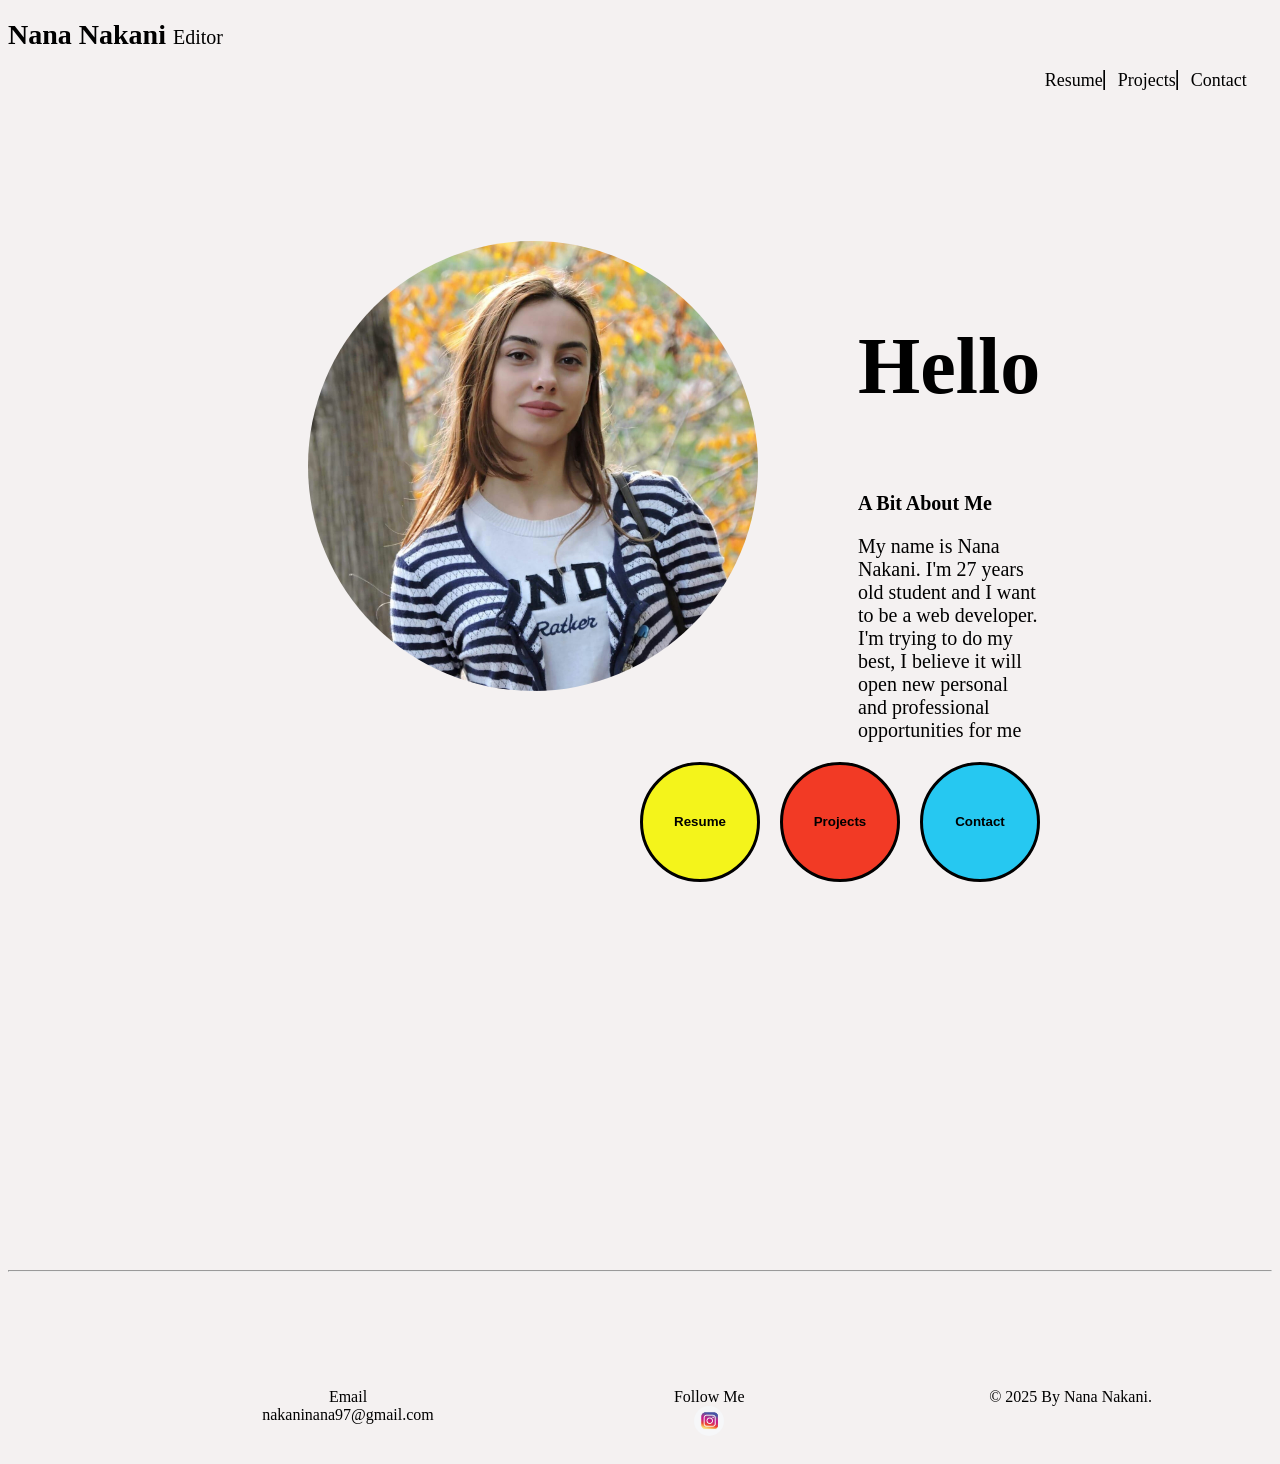
<file: index.html>
<!DOCTYPE html>
<html lang="en">
<head>
    <meta charset="UTF-8">
    <meta name="viewport" content="width=device-width, initial-scale=1.0">
    <title>MAINPAGE</title>
    <link rel="stylesheet" href="MAINPAGE.css">
    <link rel="stylesheet" href="Resume.html">
    <link rel="stylesheet" href="Contact.html">
    <link rel="stylesheet" href="Projects.html">
</head>
<body>
    <header>
        <div class="first">
            <h1>Nana Nakani <span>Editor</span></h1>
        </div>
        <nav>
            <ul class="header">
                <li class="Resume"><a href="./Resume.html">Resume</a></li>
                <li class="Projects"><a href="Projects.html">Projects</a></li>
                <li class="Contact"><a href="Contact.html">Contact</a></li>
            </ul>
        </nav>
    </header>
    <Main>
        <section class="Container">
        <div class="Second"> 
            <img src="ნანა ნაკანი.jpg" alt=""></div>
        <div class="Third">
            <p class="Hello">Hello</p>
            <p class="Aboutme">A Bit About Me</p>
            <p class="Paragraph">My name is Nana Nakani. I'm 27 years old student and I want to be a web developer. I'm trying to do my best, I believe it will open new personal and professional opportunities for me</p>
        </div>  
        </section>
    <section class="Parent">
        <div class="Button1">
            <button class="resume"><a href="Resume.html">Resume</a></button>
        </div>
        <div class="Button2">
        <button class="projects"><a href="Projects.html">Projects</a></button>
    </div>
        <div class="Button3">
        <button class="contact"><a href="Contact.html">Contact</a></button>
    </div>
    </section>
    </Main>
    <footer>
        <hr>
        <section class="footer">
            <nav class="email">
                <ul class="footerul">
                    <li class="gmail">Email</li>
                    <li><a href="email:nakaninana97@gmail.com">nakaninana97@gmail.com</a></li>
                </ul>
            </nav>
            <nav class="follow">
                <ul class="footerul">
                    <li class="insta">Follow Me</li>
                    <li><img class="instagram" src="instagram.png" alt=""></li>
                </ul>
            </nav>
            <nav class="byme">
            <ul class="footerul">
                <li class="2025">© 2025 By Nana Nakani.</li>
            </ul>
        </nav>
        </section>
    </footer>
</body>
</html>
</file>
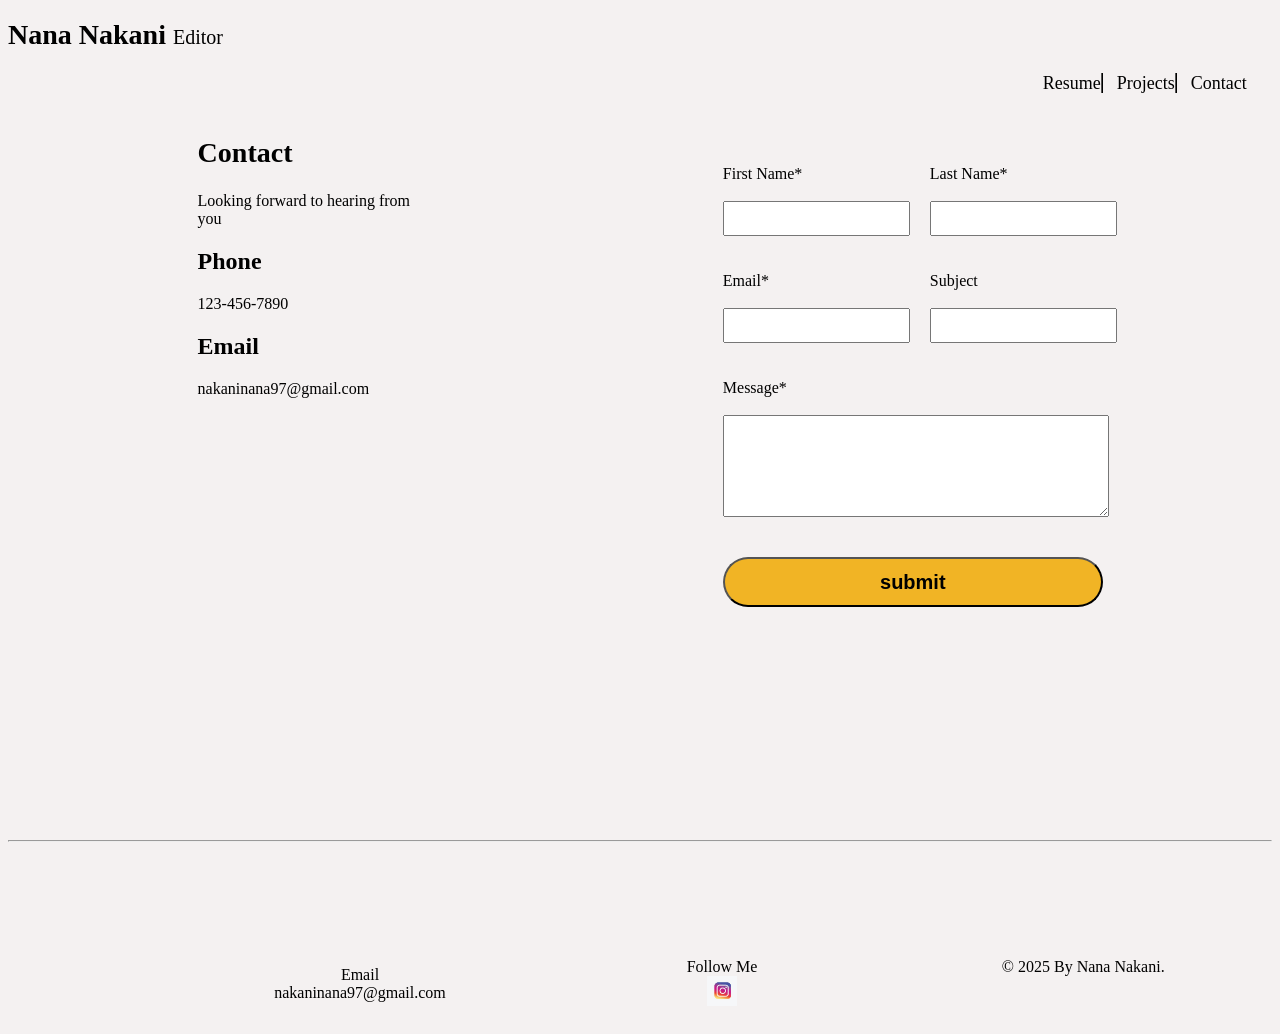
<file: Contact.html>
<!DOCTYPE html>
<html lang="en">
<head>
    <meta charset="UTF-8">
    <meta name="viewport" content="width=device-width, initial-scale=1.0">
    <title>Contact</title>
    <title>Resume</title>
    <link rel="stylesheet" href="Contact.css">
    <link rel="stylesheet" href="Resume.html">
    <link rel="stylesheet" href="Contact.html">
    <link rel="stylesheet" href="Projects.html">
</head>
        <header>
            <div class="first">
                <h1>Nana Nakani <span class="header">Editor</span></h1>
            </div>
            <nav>
                <ul class="header">
                    <li class="Resume"><a href="./Resume.html">Resume</a></li>
                    <li class="Projects"><a href="Projects.html">Projects</a></li>
                    <li class="Contact"><a href="Contact.html">Contact</a></li>
                </ul>
            </nav>
        </header>
    </head>

    <body>
<section class="section">
<div class="div1">
    <h1>Contact</h1>
    <p class="p1">Looking forward to hearing from you</p>
    <h2>Phone</h2>
    <p class="p1">123-456-7890</p>   
    <h2>Email</h2>
    <p class="p1">nakaninana97@gmail.com</p>
</div>

    <div class="div2">
    <form action="">
        <div class="div3">
        <div class="fname">
            <label for="name">First Name<span>*</span></label></label>
            <br>
            <br>
            <input type="text" name="name" class="firstname">
            <br>
            <br>
            <br>
            </div>
            <div class="lname">
                <label for="name">Last Name<span>*</span></label></label>
                <br>
                <br>
                <input type="text" name="last" class="lastname">
                <br>
            </div>
        </div>

    <div class="div3">
        <div class="fname">
        <label for="name">Email<span>*</span></label></label>
            <br>
            <br>
            <input type="email" name="name" class="email">
            </div>
            <div class="lname">
                <label for="Subject">Subject</label>
                <br>
                <br>
                <input type="text" name="Subject" class="subject">
                <br>
                <br>
                <br>
            </div>
    </div>

    <div>
        <label for="area" class="AREA">Message<span>*</span></label>
        <br>
        <br>
        <textarea name="area" class="area"></textarea>
        <br>
        <br>
        <br>
    </div>
    <button type="submit">submit</button>
    <br>
    <br>
    <br>
    </form>
</section>

<footer>
    <hr>
    <section class="footer">
        <nav class="email">
            <ul class="footerul">
                <li class="gmail">Email</li>
                <li><a href="email:nakaninana97@gmail.com">nakaninana97@gmail.com</a></li>
            </ul>
        </nav>
        <nav class="follow">
            <ul class="footerul">
                <li class="insta">Follow Me</li>
                <li><img class="instagram" src="instagram.png" alt=""></li>
            </ul>
        </nav>
        <nav class="byme">
        <ul class="footerul">
            <li class="2025">© 2025 By Nana Nakani.</li>
        </ul>
    </nav>   
</footer>
</body>
</html>
</file>
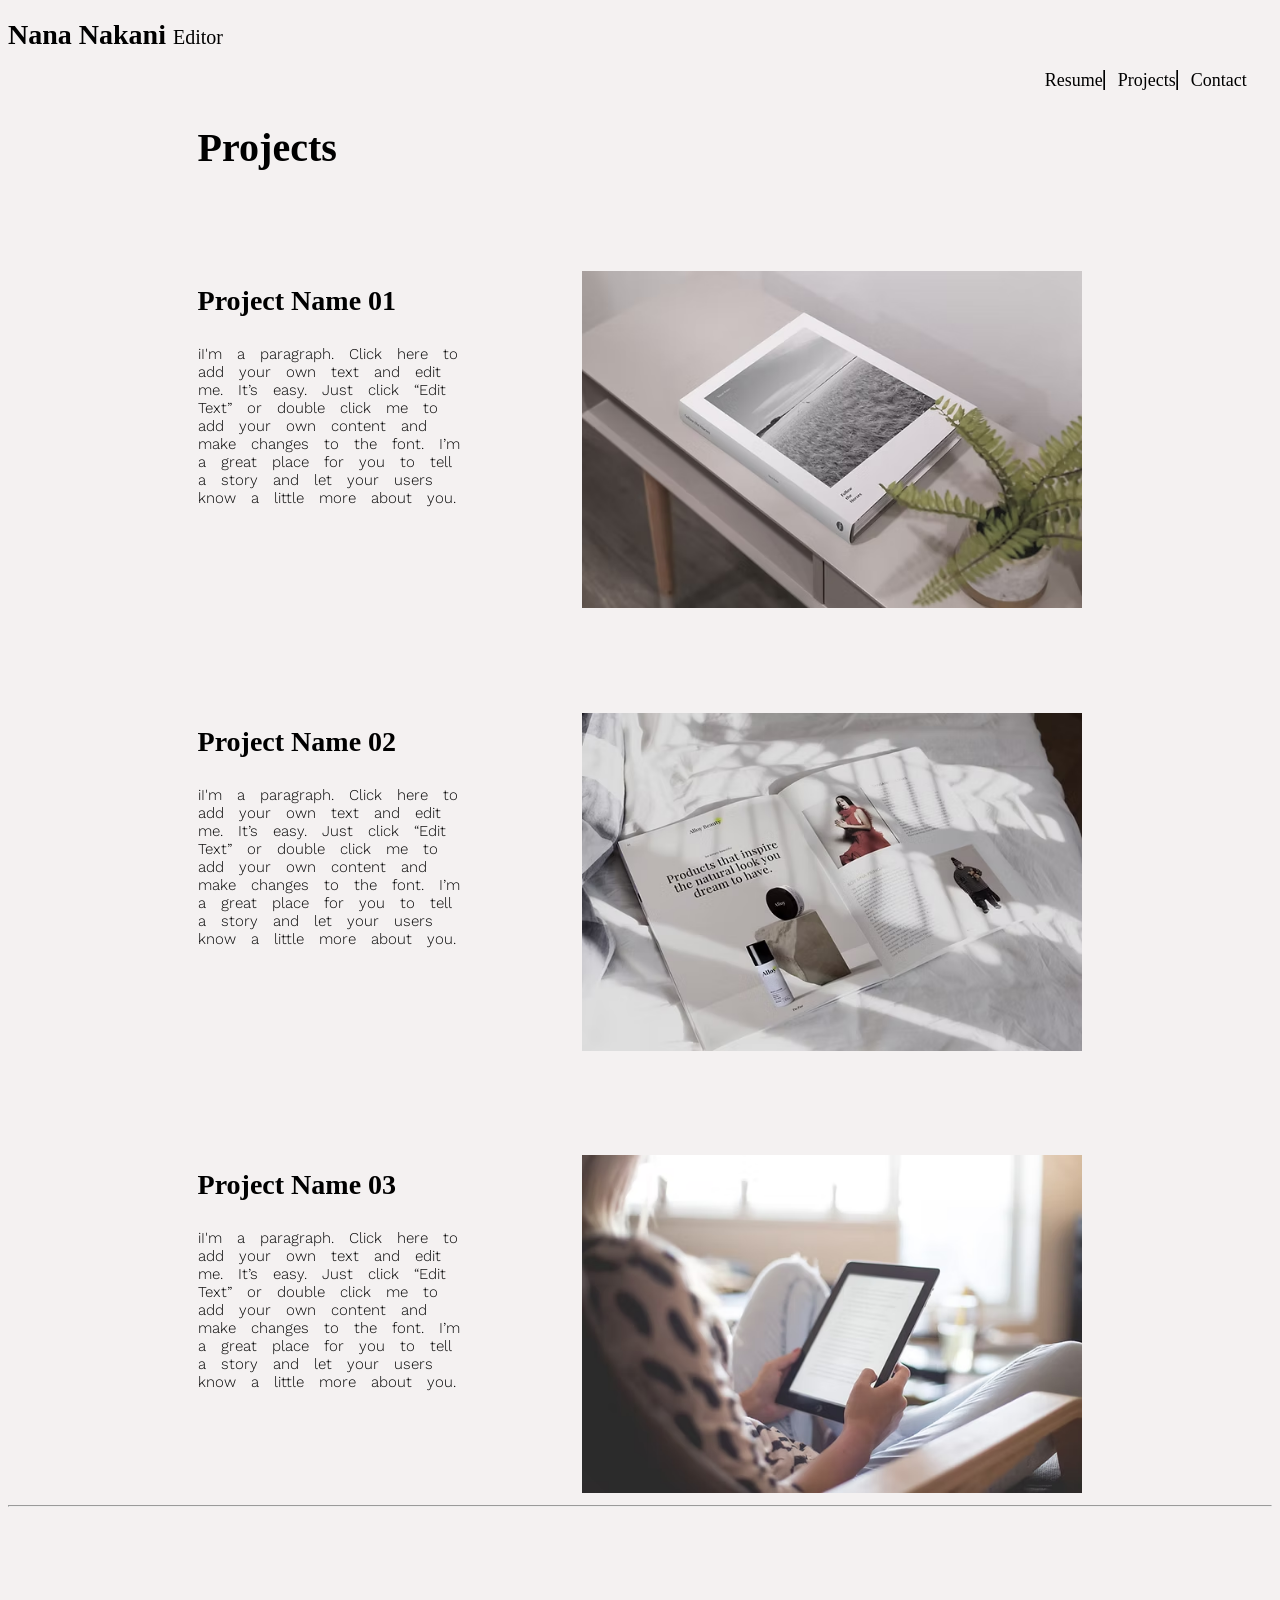
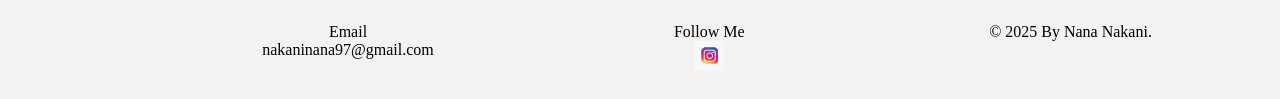
<file: Projects.html>
<!DOCTYPE html>
<html lang="en">
<head>
    <meta charset="UTF-8">
    <meta name="viewport" content="width=device-width, initial-scale=1.0">
    <title>Projects</title>
    <link rel="stylesheet" href="Projects.css">
    <link rel="stylesheet" href="Resume.html">
    <link rel="stylesheet" href="Contact.html">
    <link rel="stylesheet" href="Projects.html">
    <link rel="preconnect" href="https://fonts.googleapis.com">
    <link rel="preconnect" href="https://fonts.gstatic.com" crossorigin>
    <link href="https://fonts.googleapis.com/css2?family=Cormorant:ital,wght@0,300..700;1,300..700&family=Work+Sans:ital,wght@0,100..900;1,100..900&display=swap" rel="stylesheet">
</head>
<body>
    <header>
        <div class="first">
            <h1>Nana Nakani <span>Editor</span></h1>
        </div>
        <nav>
            <ul class="header">
                <li class="Resume"><a href="./Resume.html">Resume</a></li>
                <li class="Projects"><a href="Projects.html">Projects</a></li>
                <li class="Contact"><a href="Contact.html">Contact</a></li>
            </ul>
        </nav>
    </header>
</head>

<body>
    <h2>Projects</h2>
    <section class="container1">
    <div class="sec">
    <br>
    <br>
    <h3>Project Name 01</h3>
    <p class="p1">iI'm a paragraph. Click here to add your own text and edit me. It’s easy. Just click “Edit Text” or double click me to add your own content and make changes to the font. I’m a great place for you to tell a story and let your users know a little more about you.</p>
    </div>
<div class="img1">
    <img src="project1.avif" alt="project1">
</div>
    </section>

    <section class="container1">
        <div class="sec">
            <br>
            <br>
            <h3>Project Name 02</h3>
            <p class="p1">iI'm a paragraph. Click here to add your own text and edit me. It’s easy. Just click “Edit Text” or double click me to add your own content and make changes to the font. I’m a great place for you to tell a story and let your users know a little more about you.</p>
            </div>
        <div class="img1">
            <img src="project2.avif" alt="project1">
        </div>
    </section>

    <section class="container1">
        <div class="sec">
            <br>
            <br>
            <h3>Project Name 03</h3>
            <p class="p1">iI'm a paragraph. Click here to add your own text and edit me. It’s easy. Just click “Edit Text” or double click me to add your own content and make changes to the font. I’m a great place for you to tell a story and let your users know a little more about you.</p>
            </div>
        <div class="img1">
            <img src="project3.avif" alt="project1">
        </div>
    </section>
    
    <footer>
        <hr>
        <section class="footer">
            <nav class="email">
                <ul class="footerul">
                    <li class="gmail">Email</li>
                    <li><a href="email:nakaninana97@gmail.com">nakaninana97@gmail.com</a></li>
                </ul>
            </nav>
            <nav class="follow">
                <ul class="footerul">
                    <li class="insta">Follow Me</li>
                    <li><img class="instagram" src="instagram.png" alt=""></li>
                </ul>
            </nav>
            <nav class="byme">
            <ul class="footerul">
                <li class="2025">© 2025 By Nana Nakani.</li>
            </ul>
        </nav>   
    </footer>

</body>
</html>
</file>
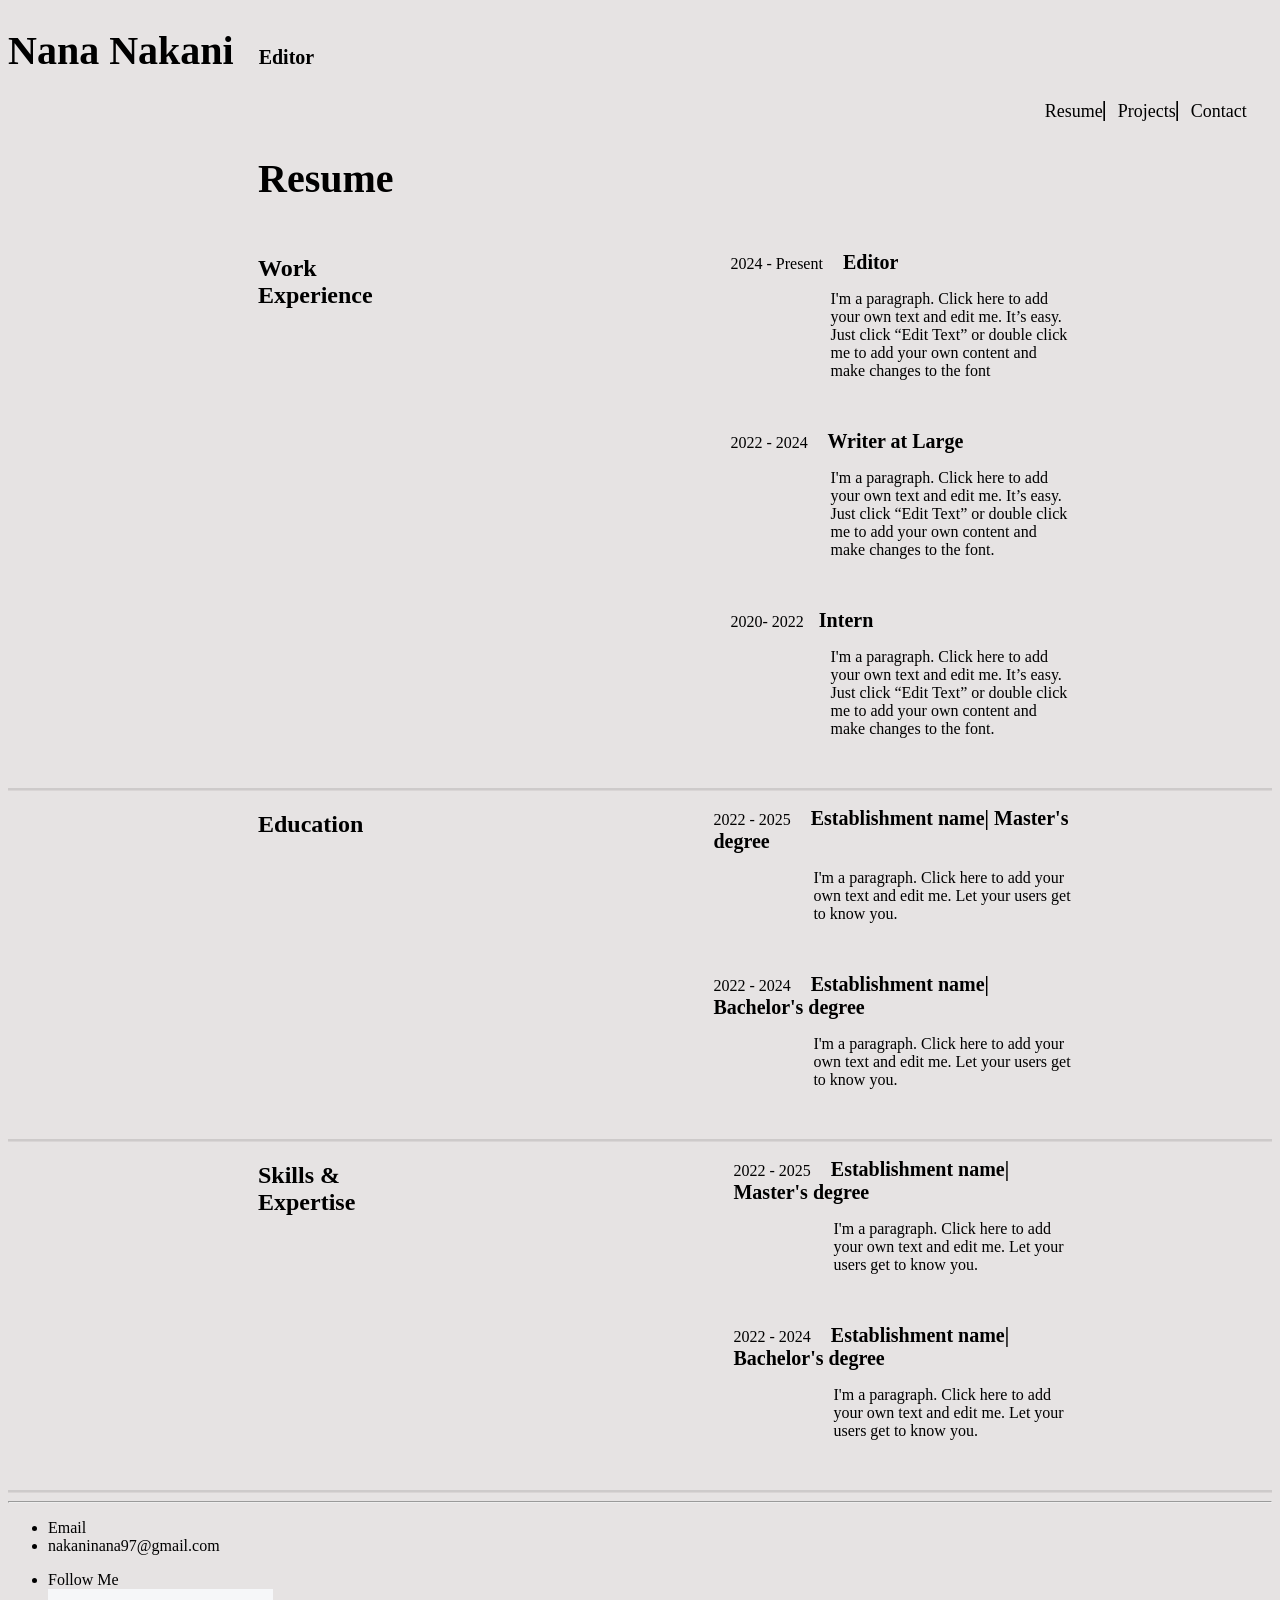
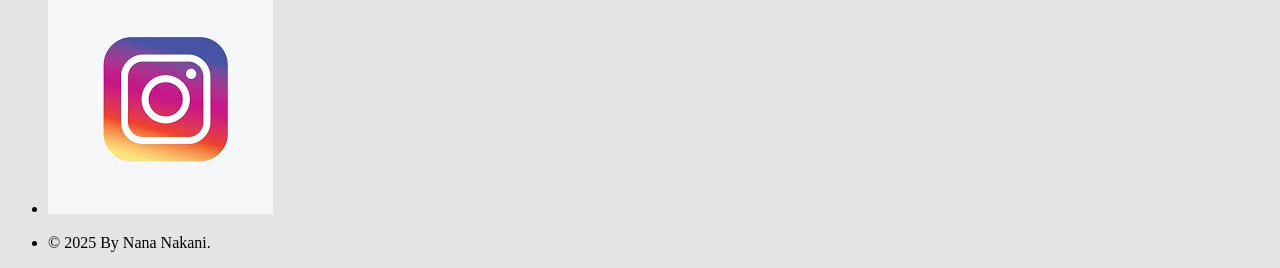
<file: Resume.html>
<!DOCTYPE html>
<html lang="en">
<head>
    <meta charset="UTF-8">
    <meta name="viewport" content="width=device-width, initial-scale=1.0">
    <title>Resume</title>
    <link rel="stylesheet" href="Resume.css">
    <link rel="stylesheet" href="Resume.html">
    <link rel="stylesheet" href="Contact.html">
    <link rel="stylesheet" href="Projects.html">
</head>
<body>
    <header>
        <div class="first">
            <h1>Nana Nakani <span>Editor</span></h1>
        </div>
        <nav>
            <ul class="header">
                <li class="Resume"><a href="./Resume.html">Resume</a></li>
                <li class="Projects"><a href="Projects.html">Projects</a></li>
                <li class="Contact"><a href="Contact.html">Contact</a></li>
            </ul>
        </nav>
    </header>
</head>
<body>
    <main>
        <section class="first">
            <div class="div1">
                <h1>Resume</h1>
            </div>
        </section>
        <section class="second">
            <div class="div2">
                <h2>Work Experience</h2>
            </div>
                <aside>
                    <p class="years">2024 - Present<span> Editor</span></p>
                    <p class="paragraph1">I'm a paragraph. Click here to add your own text and edit me. It’s easy. Just click “Edit Text” or double click me to add your own content and make changes to the font</p>
                    <p class="years">2022 - 2024<span> Writer at Large</span></p>
                    <p class="paragraph1">I'm a paragraph. Click here to add your own text and edit me. It’s easy. Just click “Edit Text” or double click me to add your own content and make changes to the font.</p>
                    <p class="years">2020- 2022<span>Intern</span></p>
                    <p class="paragraph1">I'm a paragraph. Click here to add your own text and edit me. It’s easy. Just click “Edit Text” or double click me to add your own content and make changes to the font.</p>
                </aside>
    </section>
    <section class="Third">
        <div class="div2">
            <h2>Education</h2>
        </div>
            <aside>
                <p class="years">2022 - 2025<span> Establishment name| Master's degree</span></p>
                <p class="paragraph1">I'm a paragraph. Click here to add your own text and edit me. Let your users get to know you.</p>
                <p class="years">2022 - 2024<span> Establishment name| Bachelor's degree</span></p>
                <p class="paragraph1">I'm a paragraph. Click here to add your own text and edit me. Let your users get to know you.</p>
            </aside>
    </section>
    <section class="Fourth">
        <div class="div2">
            <h2>Skills & Expertise</h2>
        </div>
            <aside>
                <p class="years">2022 - 2025<span> Establishment name| Master's degree</span></p>
                <p class="paragraph1">I'm a paragraph. Click here to add your own text and edit me. Let your users get to know you.</p>
                <p class="years">2022 - 2024<span> Establishment name| Bachelor's degree</span></p>
                <p class="paragraph1">I'm a paragraph. Click here to add your own text and edit me. Let your users get to know you.</p>
            </aside>
        </section>

    </main>
    <footer>
        <hr>
        <section class="footer">
            <nav class="email">
                <ul class="footerul">
                    <li class="gmail">Email</li>
                    <li><a href="email:nakaninana97@gmail.com">nakaninana97@gmail.com</a></li>
                </ul>
            </nav>
            <nav class="follow">
                <ul class="footerul">
                    <li class="insta">Follow Me</li>
                    <li><img class="instagram" src="instagram.png" alt=""></li>
                </ul>
            </nav>
            <nav class="byme">
            <ul class="footerul">
                <li class="2025">© 2025 By Nana Nakani.</li>
            </ul>
        </nav>   
    </footer>

    
</body>
</html>
</file>
<file: MAINPAGE.css>
body{
    background-color: rgb(244, 241, 241);
}
h1{
    font-size: 28px;
    font-style: normal;
    font-weight: bold;   
}
span{
    font-size: 20px;
    font-style: normal;
    font-weight: normal;
}
nav{
    padding-right: 2%;
}
.header{
    text-align:right;
}
.Resume {
    font-size: 18px;
    font-style: normal;
    font-weight: normal;
    text-align: left;
    display: inline;
    border-right-style: ridge;
    border-right-color: black;
    border-right-width: 2px;
    column-gap: 2px;
}
.Projects {
    font-size: 18px;
    font-style: normal;
    font-weight: normal;
    text-align: center;
    display: inline;
    margin: 0.5em;
    border-right-style: ridge;
    border-right-color: black;
    border-right-width: 2px;
}
.Contact{
    font-size: 18px;
    font-style: normal;
    font-weight: normal;
    text-align: right;
    display: inline;
}
img{
    width: 450px;
    border-radius: 50%;
}
.Container{
    display: flex;
    margin-top: 150px;
}
.Second{
    width: 50%;
    margin-left: 300px;
}
.Third{
    float: right;
    width: 50%;
    margin-right: 350px;
}
.Hello{
    font-size: 80px;
    font-style: normal;
    font-weight: bold; 
    margin-left: 100px;
}
.Aboutme{
    font-size: 20px;
    font-style: normal;
    font-weight: bold; 
    margin-left: 100px; 
}
.Paragraph{
    font-size: 20px;
    font-style: normal;
    font-weight: normal; 
    margin-left: 100px; 
}
.Parent{
    display: flex;
    margin-left: 50%;
    margin-right: 320px;
    column-gap: 20px;
    width: auto;
    height: 500px;
}
.resume{
    border-radius: 50%;
    background-color: rgb(244, 244, 27);
    border: solid black;
    cursor: pointer;
    width: 120px;
    height: 120px;
    font-weight: bold;
}
.resume:hover {
    background-color: rgb(230, 227, 227);
    width: 120px;
    height: 120px
}
.projects{
    border-radius: 50%;
    background-color: rgb(242, 58, 37);
    border: solid black;
    cursor: pointer;
    width: 120px;
    height: 120px;
    font-weight: bold;
}
.projects:hover {
    background-color: rgb(230, 227, 227);
    width: 120px;
    height: 120px;
}
.contact{
    border-radius: 50%;
    background-color: rgb(38, 200, 241);
    border: solid black;
    cursor: pointer;
    width: 120px;
    height: 120px;
    font-weight: bold;
}
.contact:hover {
    background-color: rgb(230, 227, 227);
    width: 120px;
    height: 120px;
}
a{
    color: black;
    text-decoration: none;
}
.footer{
    display: flex;
    padding: 100px 100px 100px 100px;
    column-gap: 100px;
    margin-left: 200px;
    margin-top: 100px;
}
.instagram{
    width: 30px;
    height: 30px;
}
footer{
    padding: 0;
    margin: 0;
    text-align: center;
}
.footer{
    padding: 0;
}
.footerul{
    list-style: none;
    width: 200px;
}
</file>
<file: Contact.css>
body{
    background-color: rgb(244, 241, 241);
}
h1{
    font-size: 28px;
    font-style: normal;
    font-weight: bold;   
}
.header{
    font-size: 20px;
    font-style: normal;
    font-weight: normal;
}
nav{
    padding-right: 2%;
}
.header{
    text-align:right;
}
.Resume {
    font-size: 18px;
    font-style: normal;
    font-weight: normal;
    text-align: left;
    display: inline;
    border-right-style: ridge;
    border-right-color: black;
    border-right-width: 2px;
    column-gap: 2px;
}
.Projects {
    font-size: 18px;
    font-style: normal;
    font-weight: normal;
    text-align: center;
    display: inline;
    margin: 0.5em;
    border-right-style: ridge;
    border-right-color: black;
    border-right-width: 2px;
}
.Contact{
    font-size: 18px;
    font-style: normal;
    font-weight: normal;
    text-align: right;
    display: inline;
}
a{
    color: black;
    text-decoration: none;
}
.section{
    display: flex;
}
.div1{
    align-items: center;
    margin-left: 15%;
    margin-right: 4%;
}
.div2{
    margin-right: 15%; 
    margin-left: 5%; 
    align-items: center;
}
.div3{
    display: flex;
}
form{
    width: 500px;
    height: auto;
    background-color: rgb(244, 241, 241);
    padding:24px;
    margin-left: 30%;
    margin-top: 5%;
    margin-bottom: 30%;
}
.firstname{
    margin-right: 20px;
    width: auto;
    padding: 8px 2px 8px 12px;
}
.lastname{
    width: auto;
    padding:8px 2px 8px 12px;
}
.email{
    width: auto;
    padding:8px 2px 8px 12px;
    margin-right: 20px;
}
.subject{
    width: auto;
    padding: 8px 2px 8px 12px;
}
.area{
    padding: 0 12px;
    width:360px;
    height: 100px;
}
button{
    color:black;
    background-color: #f1b425;
    border-radius: 35px;
    padding: 11px 15px;
    font-weight: bold;
    width:380px;
    height: 50px;
    font-size: 20px;
}
button:hover {
    background-color: rgb(244, 241, 241);
    width:380px;
    height: 50px;
    cursor: pointer;
}
.footer{
    display: flex;
    padding: 100px 100px 100px 100px;
    column-gap: 100px;
    margin-left: 200px;
    margin-top: 100px;
}
.instagram{
    width: 30px;
    height: 30px;
}
footer{
    padding: 0;
    margin: 0;
    text-align: center;
}
.footer{
    padding:0; 
}
.footerul{
    list-style: none;
    width: 200px;
}
</file>
<file: Projects.css>
body{
    background-color: rgb(244, 241, 241);
}
h1{
    font-size: 28px;
    font-style: normal;
    font-weight: bold;   
}
span{
    font-size: 20px;
    font-style: normal;
    font-weight: normal;
}
nav{
    padding-right: 2%;
}
.header{
    text-align:right;
}
.Resume {
    font-size: 18px;
    font-style: normal;
    font-weight: normal;
    text-align: left;
    display: inline;
    border-right-style: ridge;
    border-right-color: black;
    border-right-width: 2px;
    column-gap: 2px;
}
.Projects {
    font-size: 18px;
    font-style: normal;
    font-weight: normal;
    text-align: center;
    display: inline;
    margin: 0.5em;
    border-right-style: ridge;
    border-right-color: black;
    border-right-width: 2px;
}
.Contact{
    font-size: 18px;
    font-style: normal;
    font-weight: normal;
    text-align: right;
    display: inline;
}
a{
    color: black;
    text-decoration: none;
}
h2{
    font-size:40px;
    margin-left: 15%;
    margin-right: 15%;
}
h3{
    font-size: 28px;
}
.container1{
    display: flex;
    margin-top: 50px;
}
.sec{
align-items: center;
margin-left: 15%;
margin-right: 4%;
}
.img1{
    margin-right: 15%; 
    margin-top: 4%;
    margin-left: 5%; 
    align-items: center;
}
img{
    width: 500px;
}
.p1{
    word-spacing: 10px;
    font-style:normal;
    font-weight: 300;
    font-size: 15px;
    font-family: "Work Sans", sans-serif;
    font-style: normal;
}
.footer{
    display: flex;
    padding: 100px 100px 100px 100px;
    column-gap: 100px;
    margin-left: 200px;
    margin-top: 100px;
}
.instagram{
    width: 30px;
    height: 30px;
}
footer{
    padding: 0;
    margin: 0;
    text-align: center;
}
.footer{
    padding:0; 
}
.footerul{
    list-style: none;
    width: 200px;
}
</file>
<file: Resume.css>
body{
    background-color: rgb(230, 227, 227);
}
h1{
    font-size: 40px;
    font-style: normal;
    font-weight: bold;   
}
span{
    font-size: 20px;
    font-style: normal;
    font-weight: normal;
}
nav{
    padding-right: 2%;
}
.header{
    text-align:right;
}
.Resume {
    font-size: 18px;
    font-style: normal;
    font-weight: normal;
    text-align: left;
    display: inline;
    border-right-style: ridge;
    border-right-color: black;
    border-right-width: 2px;
    column-gap: 2px;
}
.Projects {
    font-size: 18px;
    font-style: normal;
    font-weight: normal;
    text-align: center;
    display: inline;
    margin: 0.5em;
    border-right-style: ridge;
    border-right-color: black;
    border-right-width: 2px;
}
.Contact{
    font-size: 18px;
    font-style: normal;
    font-weight: normal;
    text-align: right;
    display: inline;
}
a{
    color: black;
    text-decoration: none;
}
.second{
    display: flex;
    border-bottom: 3px;
    border-bottom-color: rgba(22, 21, 21, 0.111);
    border-bottom-style: groove;     
}
aside{
    float: right;
    width: 500px;
    height: auto;
    margin-right: 200px;
}
.div1{
    margin-left: 250px;
}
.div2{
    margin-left: 250px;
    margin-right: 350px;
} 
span{
    font-weight: bold;
    margin-left: 15px; 
}
.paragraph1{
    margin-left: 100px; 
    margin-bottom: 50px;   
}
.Third{
    display: flex;
    border-bottom: 3px;
    border-bottom-color: rgba(22, 21, 21, 0.111);
    border-bottom-style: groove; 
}
.Fourth{
    display: flex;
    border-bottom: 3px;
    border-bottom-color: rgba(22, 21, 21, 0.111);
    border-bottom-style: groove; 
}
</file>
